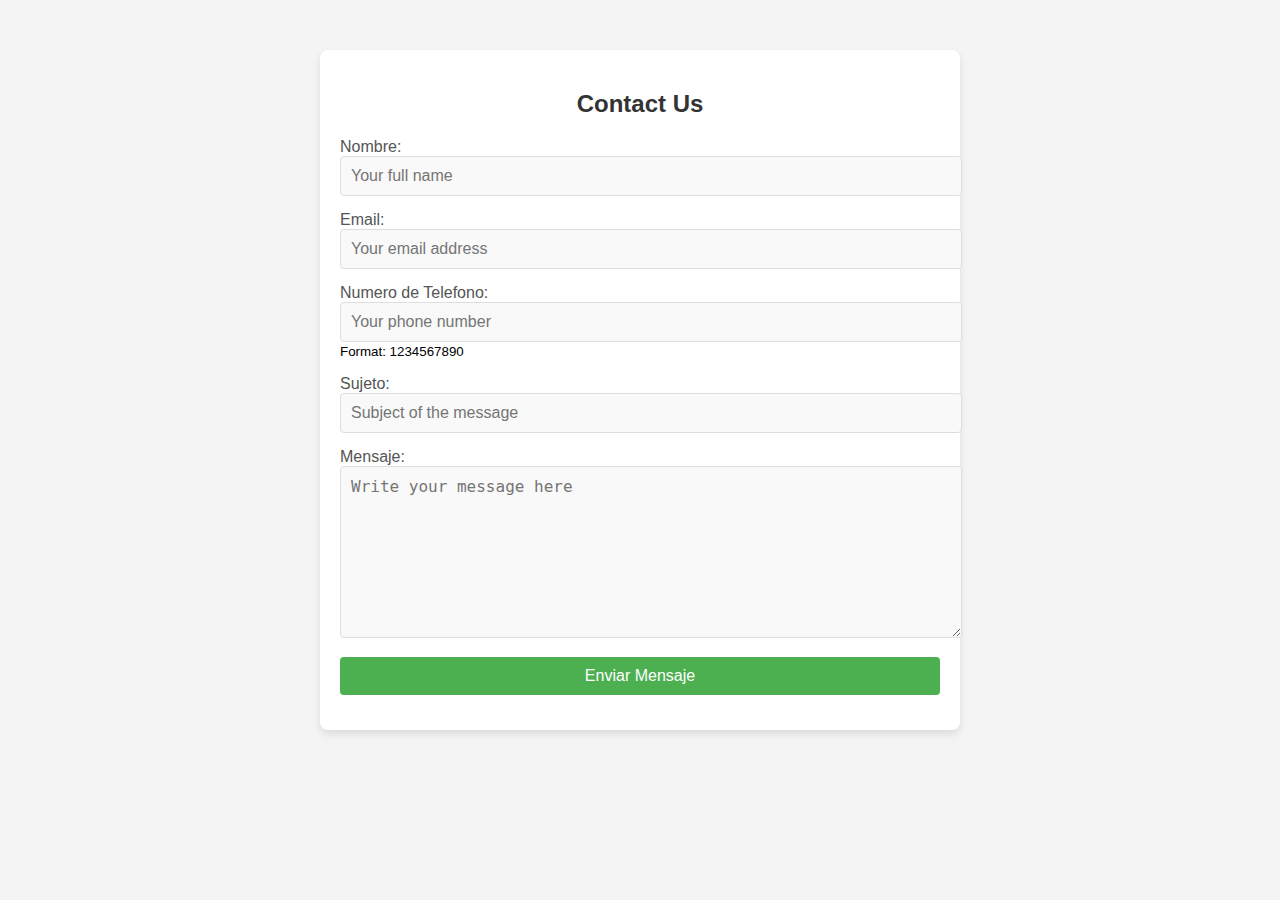
<file: formulario.html>
<!DOCTYPE html>
<html lang="en">
<head>
    <meta charset="UTF-8">
    <meta name="viewport" content="width=device-width, initial-scale=1.0">
    <title>Formulario</title>
    <style>
        body {
            font-family: Arial, sans-serif;
            background-color: #f4f4f4;
            margin: 0;
            padding: 0;
        }
        .contact-form-container {
            width: 100%;
            max-width: 600px;
            margin: 50px auto;
            background-color: #fff;
            padding: 20px;
            box-shadow: 0 4px 8px rgba(0, 0, 0, 0.1);
            border-radius: 8px;
        }
        .contact-form-container h2 {
            text-align: center;
            color: #333;
        }
        .form-group {
            margin-bottom: 15px;
        }
        .form-group label {
            font-size: 16px;
            color: #555;
        }
        .form-group input,
        .form-group textarea {
            width: 100%;
            padding: 10px;
            font-size: 16px;
            border: 1px solid #ddd;
            border-radius: 4px;
            background-color: #f9f9f9;
        }
        .form-group textarea {
            resize: vertical;
            height: 150px;
        }
        .form-group button {
            width: 100%;
            padding: 10px;
            background-color: #4CAF50;
            color: white;
            border: none;
            border-radius: 4px;
            font-size: 16px;
            cursor: pointer;
        }
        .form-group button:hover {
            background-color: #45a049;
        }
        .success-message {
            display: none;
            text-align: center;
            font-size: 18px;
            color: green;
            margin-top: 20px;
        }
    </style>
</head>
<body>

    <div class="contact-form-container" id="contactForm">
        <h2>Contact Us</h2>
        <form id="contactFormElement" onsubmit="return handleSubmit(event)">
            <div class="form-group">
                <label for="name">Nombre:</label>
                <input type="text" id="name" name="name" required placeholder="Your full name">
            </div>

            <div class="form-group">
                <label for="email">Email:</label>
                <input type="email" id="email" name="email" required placeholder="Your email address">
            </div>

            <div class="form-group">
                <label for="phone">Numero de Telefono:</label>
                <input type="tel" id="phone" name="phone" required placeholder="Your phone number" pattern="[0-9]{9}">
                <small>Format: 1234567890</small>
            </div>

            <div class="form-group">
                <label for="subject">Sujeto:</label>
                <input type="text" id="subject" name="subject" required placeholder="Subject of the message">
            </div>

            <div class="form-group">
                <label for="message">Mensaje:</label>
                <textarea id="message" name="message" required placeholder="Write your message here"></textarea>
            </div>

            <div class="form-group">
                <button type="submit">Enviar Mensaje</button>
            </div>
        </form>
    </div>

    <div class="success-message" id="successMessage">
        El formulario se ha enviado correctamente. Gracias por ponerse en contacto con nosotros.
    </div>

    <script>
        function handleSubmit(event) {
            event.preventDefault();

           
            document.getElementById('contactForm').style.display = 'none';

            
            document.getElementById('successMessage').style.display = 'block';

           
            return false; 
        }
    </script>

</body>
</html>
</file>
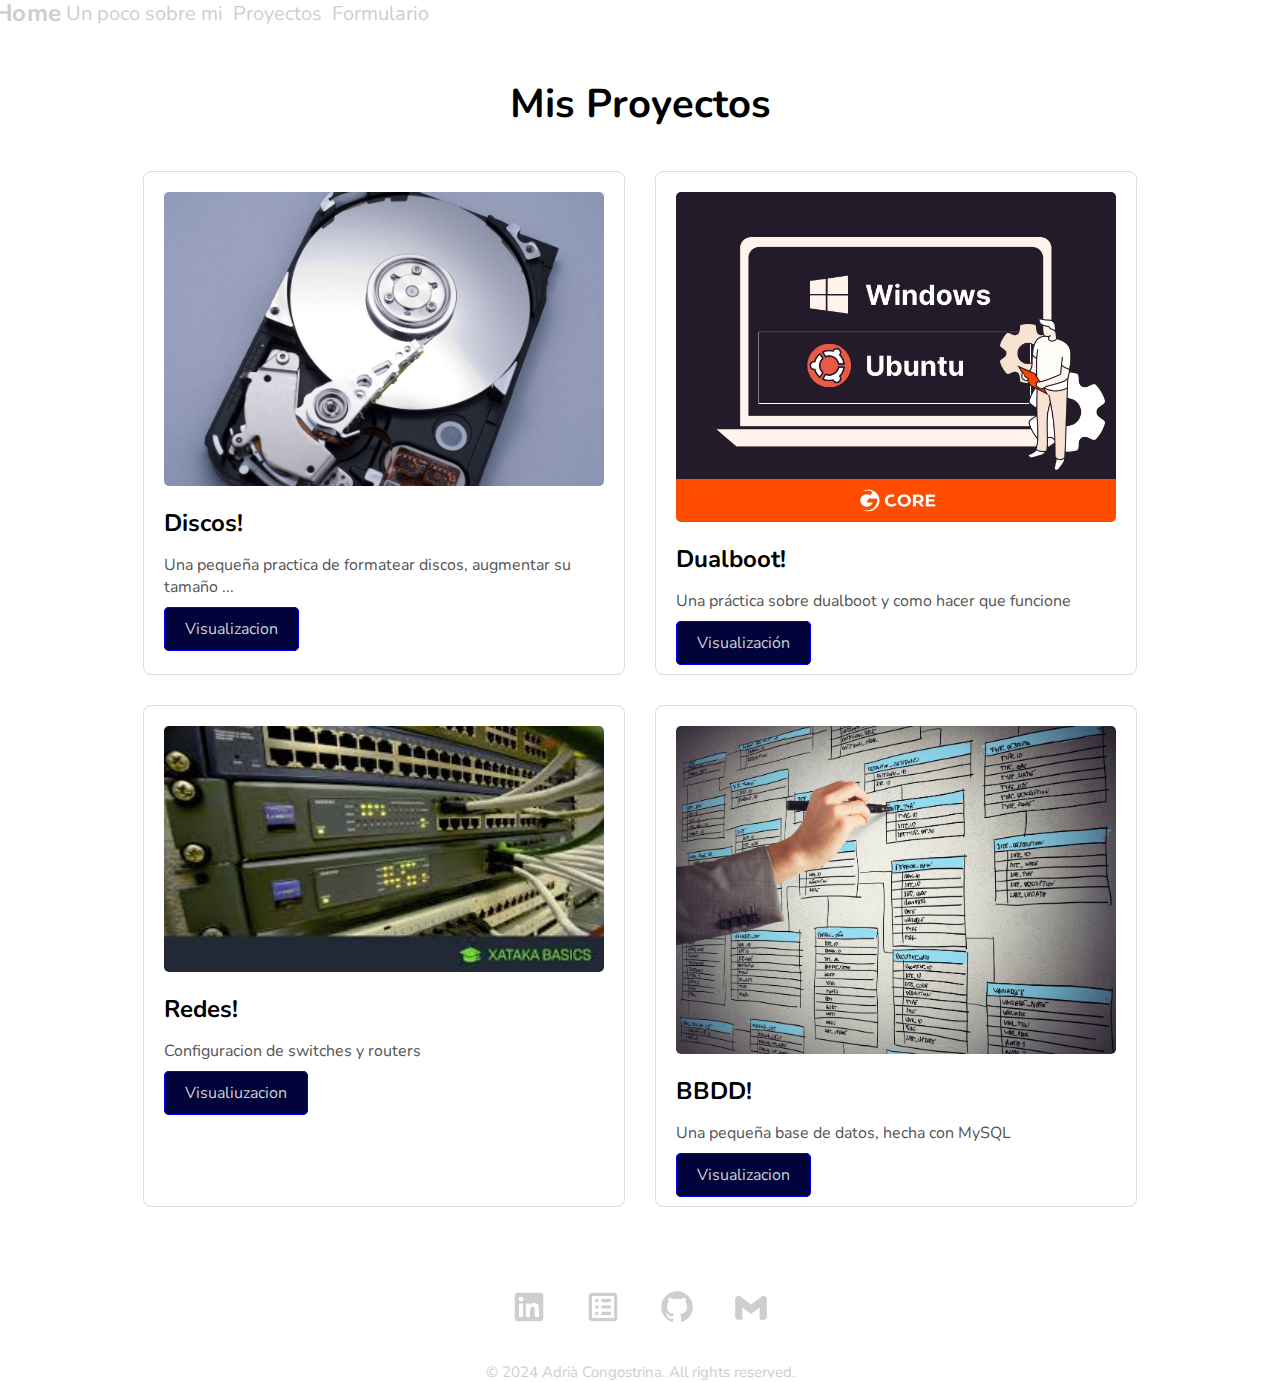
<file: proyectos.html>
<!DOCTYPE html>
<html lang="en">
<head>
    <meta charset="UTF-8">
    <title>Proyectos - Adrià Congostrina</title>
    <link rel="stylesheet" href="./styles/styles_ProjectsList.css">
    <link rel="shortcut icon" href="./assets/favicon.svg" type="image/x-icon">
</head>
<body>
    <header>
        <nav class="nav">
            <a class="nav__l" href="index.html">Home</a>
            <a class="nav__l" href="index.html#aboutme">Un poco sobre mi</a>
            <a class="nav__l" href="proyectos.html">Proyectos</a>
            <a class="nav__l" href="formulario.html">Formulario</a>
        </nav>
    </header>
    <main>
        <section class="projects-list">
            <h2 class="projects-list__title">Mis Proyectos</h2>
            <div class="projects-grid">
                <!-- Project 1 -->
                <div class="project-card">
                    <img src="./assets/discos.jpg" alt="Discos!" class="project-card__image">
                    <h3 class="project-card__title">Discos!</h3>
                    <p class="project-card__description">Una pequeña practica de formatear discos, augmentar su tamaño ...</p>
                    <a href="proyecto1.html" class="btn__project">Visualizacion</a>
                </div>
                <!-- Project 2 -->
                <div class="project-card">
                    <img src="./assets/dualboot1.png" alt="Dualboot!" class="project-card__image">
                    <h3 class="project-card__title">Dualboot!</h3>
                    <p class="project-card__description">Una práctica sobre dualboot y como hacer que funcione</p>
                    <a href="proyecto2.html" class="btn__project">Visualización</a>
                </div>
                <!-- Project 3 -->
                <div class="project-card">
                    <img src="./assets/redes.jpeg" alt="Redes!" class="project-card__image">
                    <h3 class="project-card__title">Redes!</h3>
                    <p class="project-card__description">Configuracion de switches y routers</p>
                    <a href="project3.html" class="btn__project">Visualiuzacion</a>
                </div>
                <!-- Project 4 -->
                <div class="project-card">
                    <img src="./assets/bbdd.jpg" alt="BBDD!" class="project-card__image">
                    <h3 class="project-card__title">BBDD!</h3>
                    <p class="project-card__description">Una pequeña base de datos, hecha con MySQL</p>
                    <a href="project4.html" class="btn__project">Visualizacion</a>
                </div>
            </div>
        </section>
    </main>
    <footer>
        <div class="containerLogoLinks">
            <a target="_blank" href="#"><img class="logoLinks" src="./assets/linkedinlogo.svg" alt="LinkedIn"></a>
            <a target="_blank" href="formulario.html"><img class="logoLinks" src="./assets/sheetlogo.svg" alt="Contact Form"></a>
            <a target="_blank" href="https://github.com/adria-congostrina"><img class="logoLinks" src="./assets/githublogo.svg" alt="GitHub"></a>
            <a target="_blank" href="mailto:adria.congostrina.7e8@itb.cat"><img class="logoLinks" src="./assets/gmaillogo.svg" alt="Email"></a>
        </div>
        <p>&copy; 2024 Adrià Congostrina. All rights reserved.</p>
    </footer>
</body>
</html>
</file>
<file: styles/styles_ProjectsList.css>
/* Importamos el CSS base de tu portafolio */
@import url('styles.css');

/* Estilos específicos para la lista de proyectos */
.projects-list {
    width: 80%;
    max-width: 1200px;
    margin: 50px auto;
    text-align: center;
}

.projects-list__title {
    font-size: 40px;
    margin-bottom: 40px;
}

.projects-grid {
    display: flex;
    flex-wrap: wrap;
    gap: 30px;
    justify-content: center;
}

.project-card {
    background-color: #fff;
    border: 1px solid #ddd;
    width: calc(50% - 30px);
    box-sizing: border-box;
    padding: 20px;
    border-radius: 8px;
    text-align: left;
    transition: transform 0.3s;
}

.project-card:hover {
    transform: translateY(-5px);
}

.project-card__image {
    width: 100%;
    height: auto;
    border-radius: 5px;
}

.project-card__title {
    font-size: 24px;
    margin: 15px 0;
}

.project-card__description {
    font-size: 16px;
    margin-bottom: 20px;
    color: #555;
}

.btn__project {
    text-decoration: none;
    background-color: var(--principal-color);
    color: var(--font-color);
    padding: 10px 20px;
    border-radius: 5px;
    transition: background-color 0.3s;
}

.btn__project:hover {
    background-color: #000033;
}

@media (max-width: 992px) {
    .project-card {
        width: 100%;
    }
}
</file>
